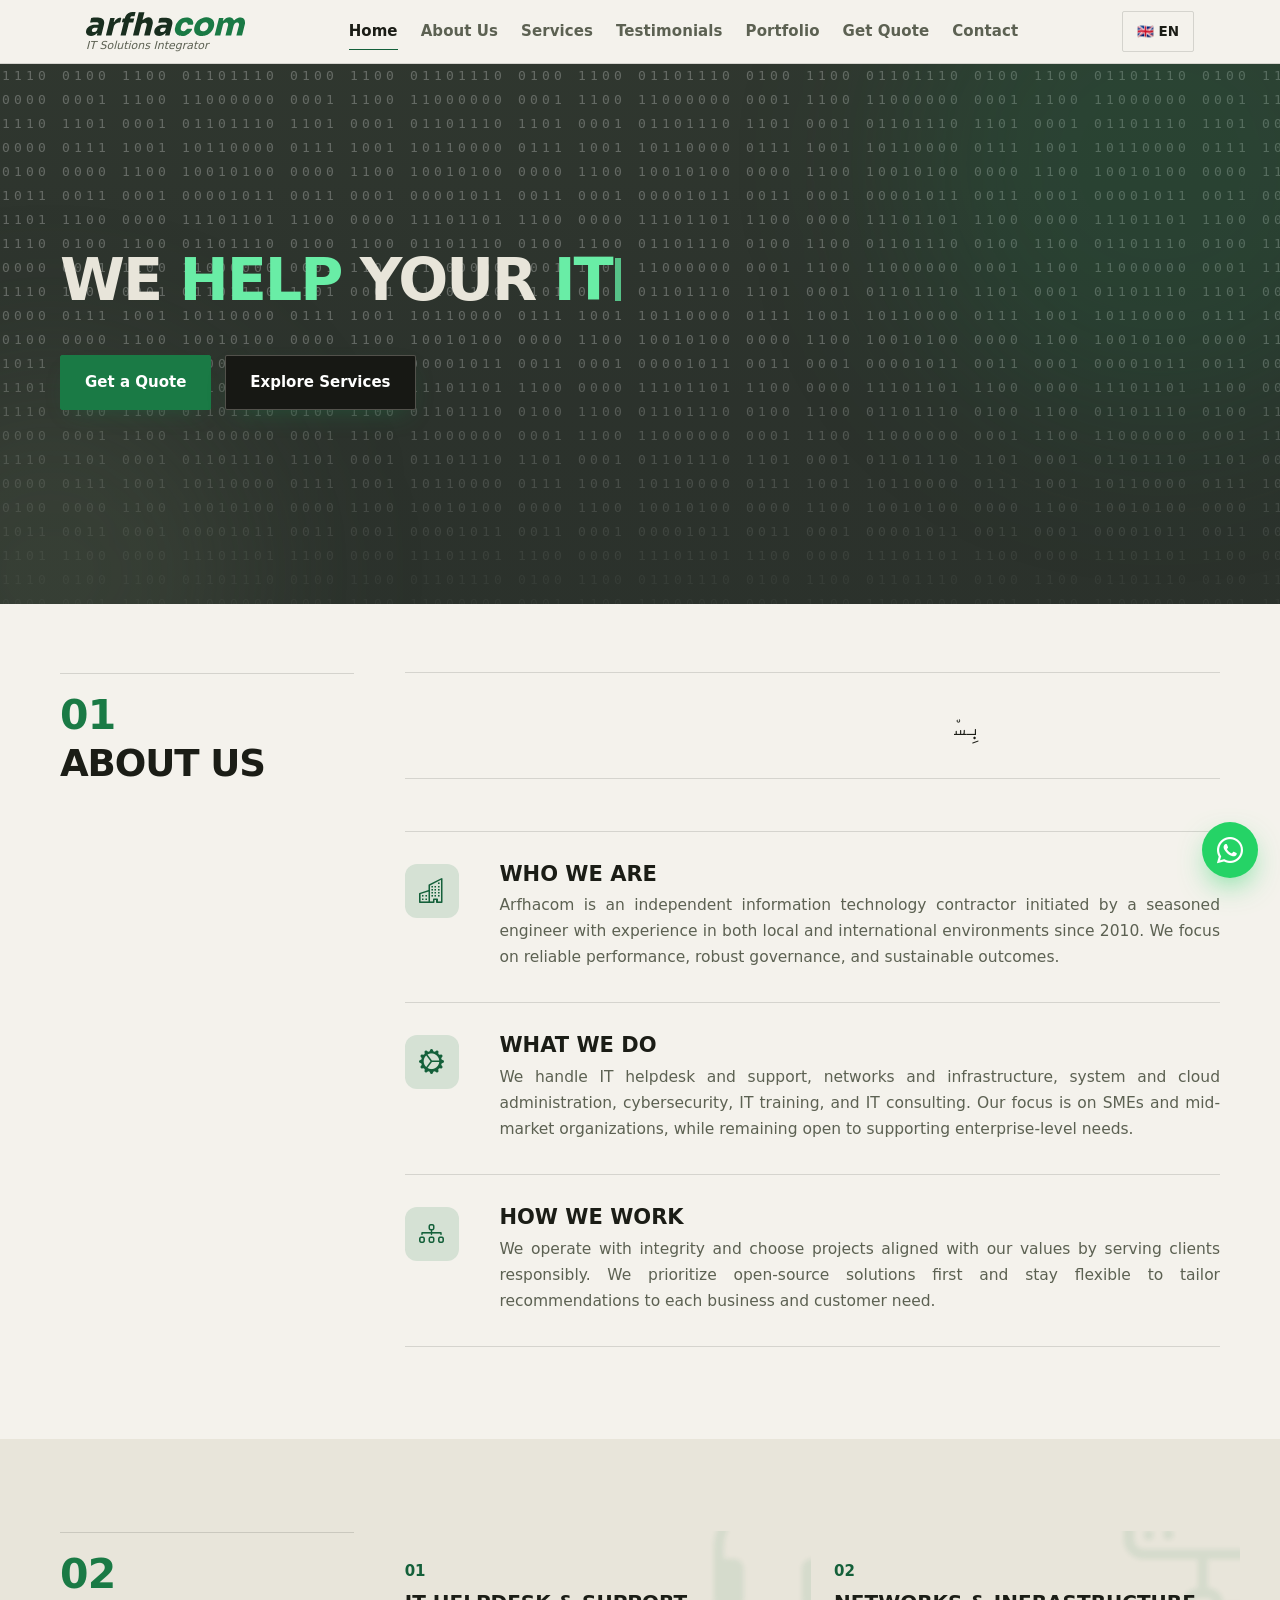
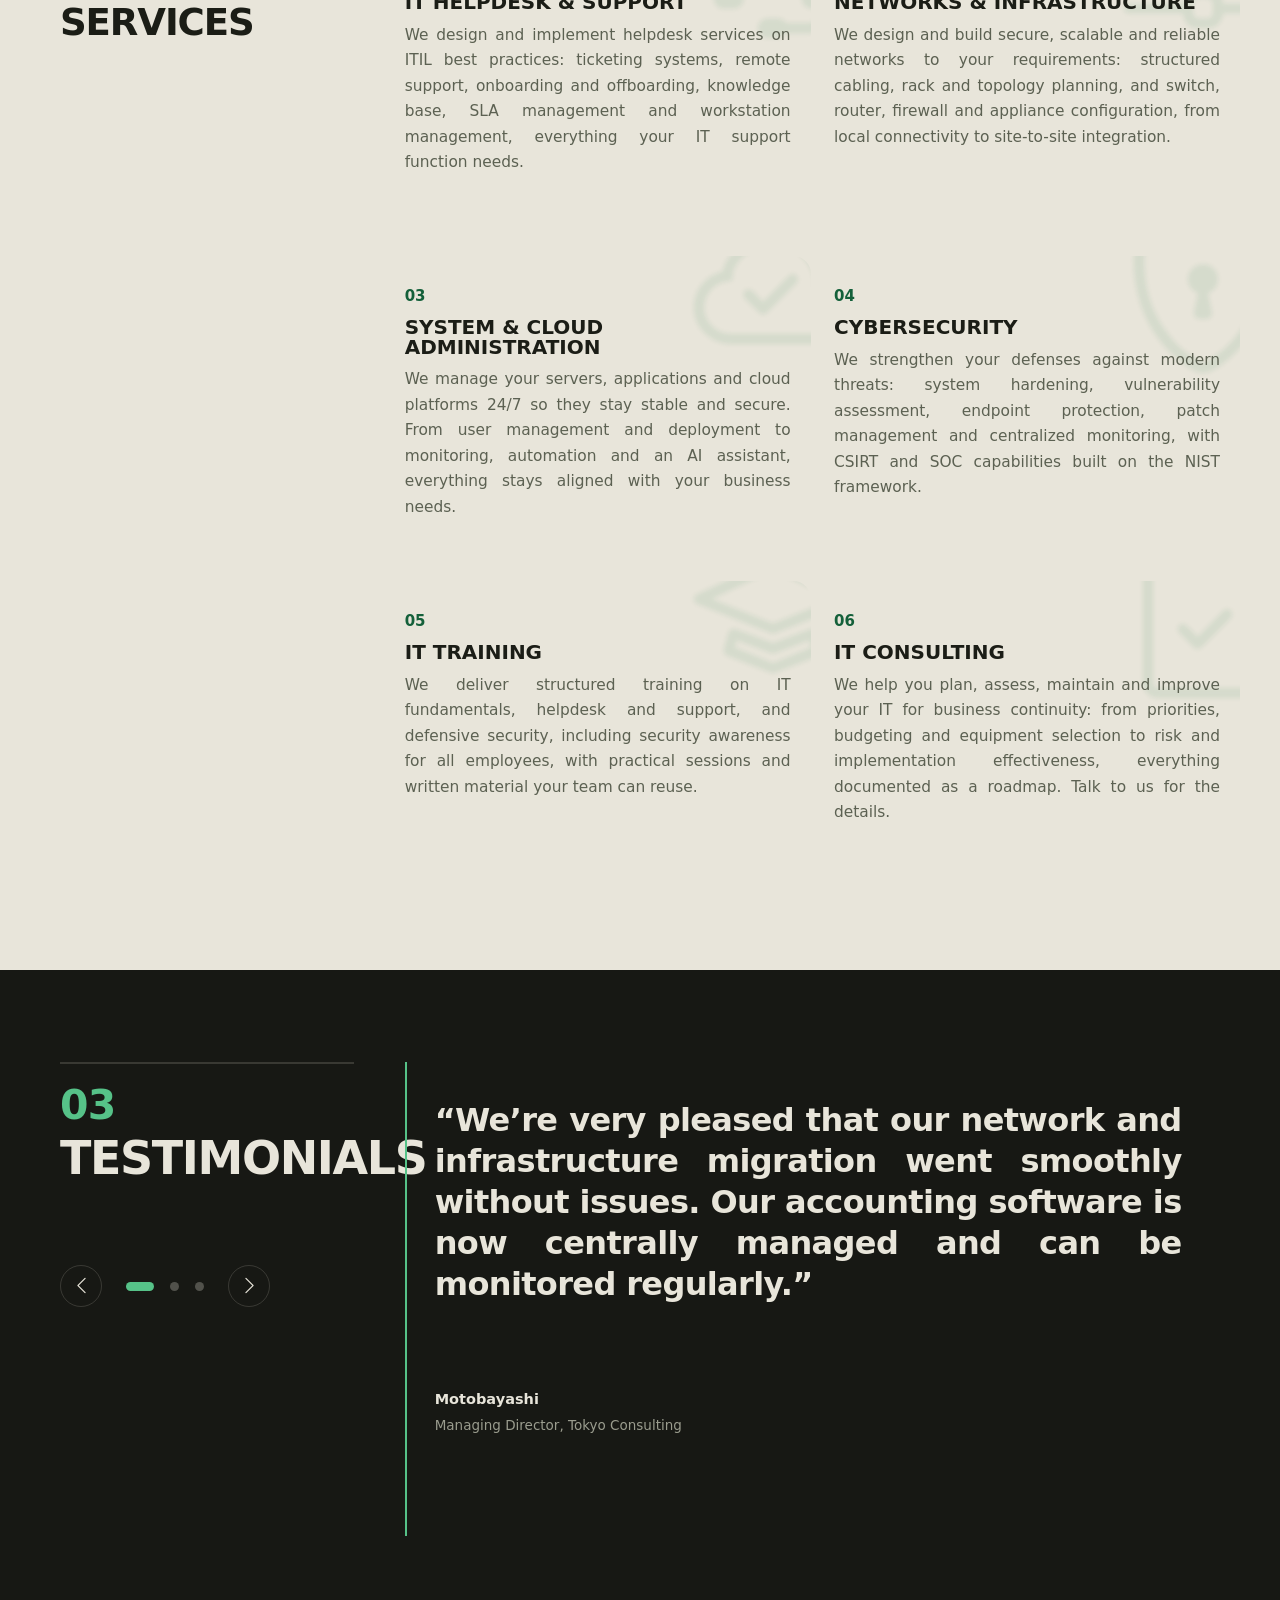
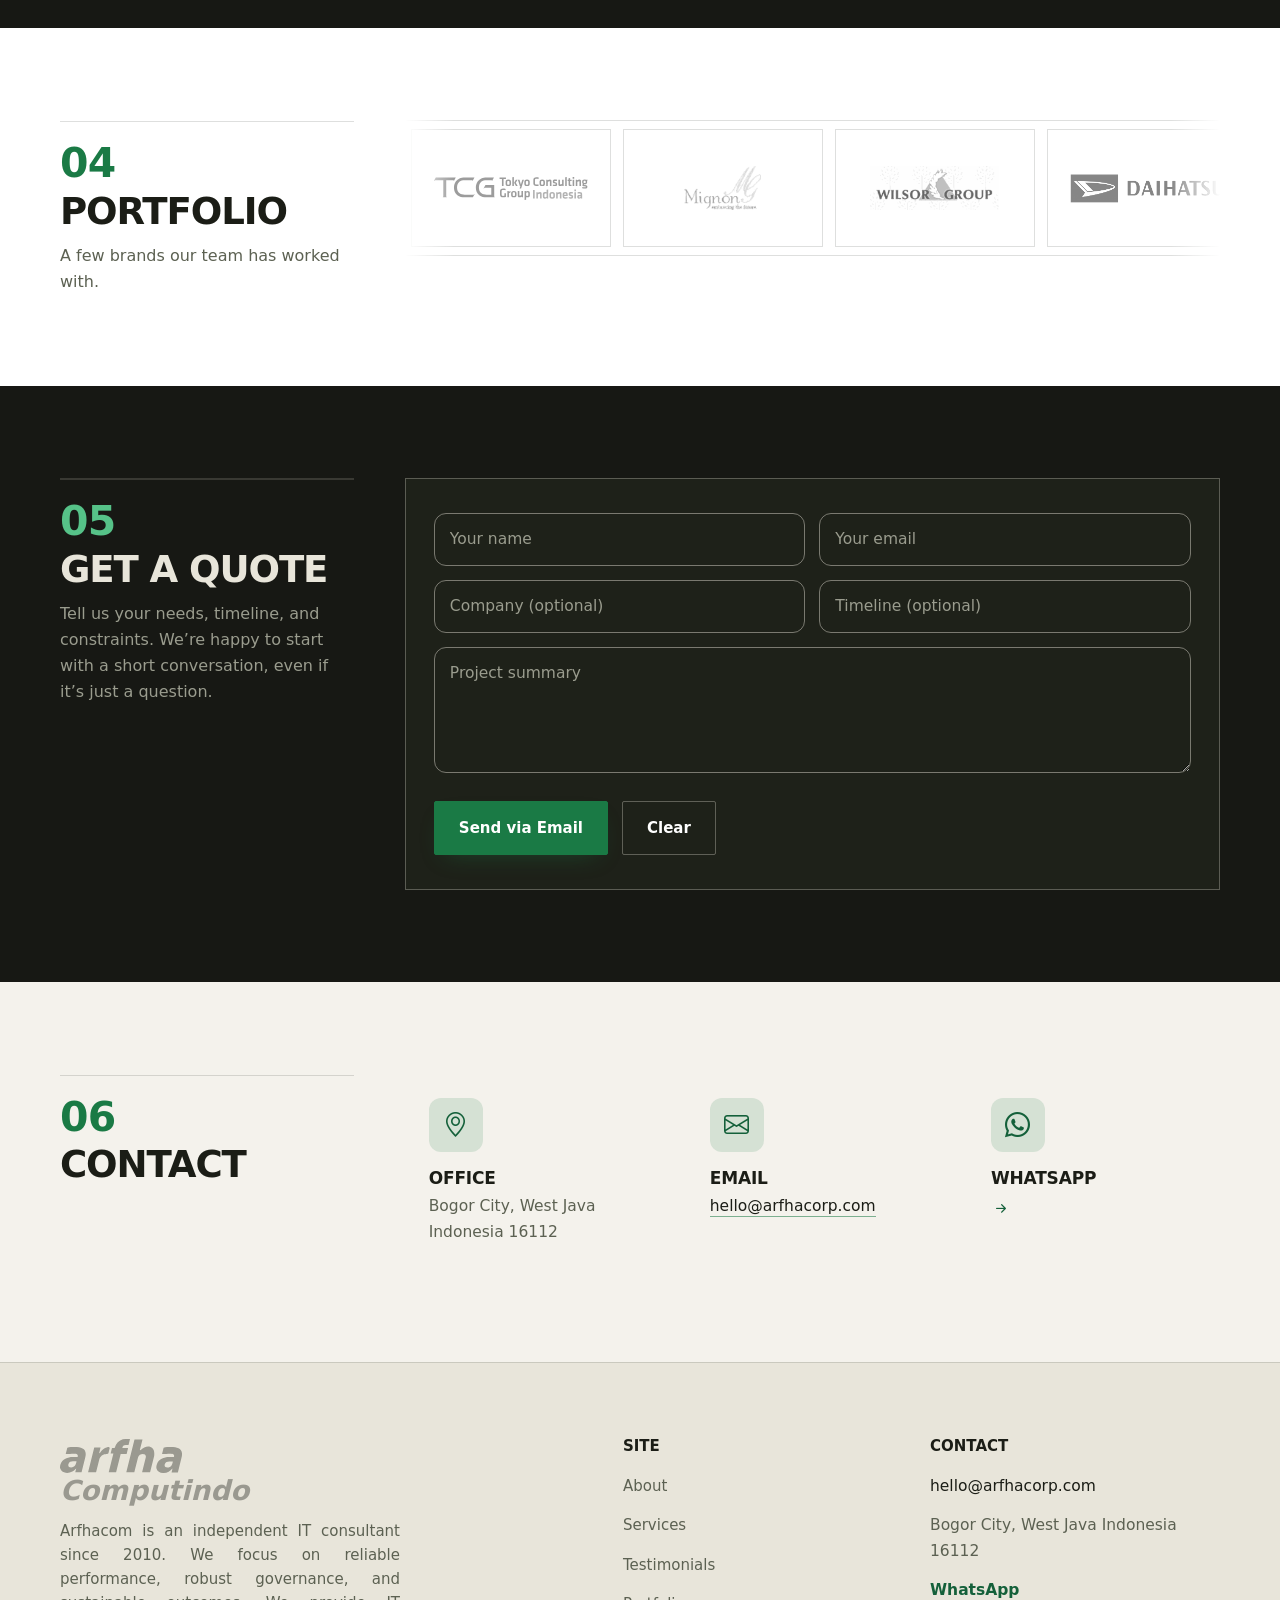
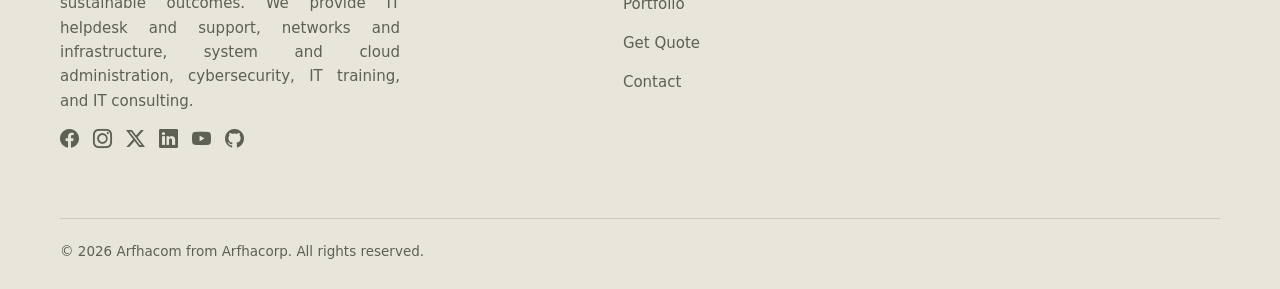
<file: index.html>
<!doctype html>
<html lang="en">
<head>
  <meta charset="utf-8" />
  <title>Arfhacom | IT Consulting</title>
  <meta name="viewport" content="width=device-width, initial-scale=1" />
  <meta name="theme-color" content="#f4f2ec" />
  <link rel="icon" type="image/svg+xml" href="assets/favicon.svg?v=5" />
  <link rel="apple-touch-icon" href="assets/apple-touch-icon.png?v=5" />

  <!-- SEO (static; optional to localize) -->
  <meta name="description" content="Arfhacom provides dependable IT consulting in support, infrastructure, systems, security, training, and consultation." />
  <meta name="keywords" content="IT consulting, IT support, helpdesk, network, infrastructure, system administration, cloud administration, cybersecurity, IT training, IT consultation, Bogor, Indonesia" />
  <link rel="canonical" href="https://arfha.com/" />
  <meta name="robots" content="index,follow" />
  <meta name="referrer" content="strict-origin-when-cross-origin" />

  <!-- OG / Twitter -->
  <meta property="og:title" content="Arfhacom | IT Consulting" />
  <meta property="og:description" content="Reliable IT services in support, infrastructure, systems, security, and training." />
  <meta property="og:type" content="website" />
  <meta property="og:url" content="https://arfha.com/" />
  <meta property="og:image" content="https://arfha.com/assets/og-image.png" />
  <meta property="og:image:type" content="image/png" />
  <meta property="og:image:width" content="1200" />
  <meta property="og:image:height" content="630" />
  <meta property="og:image:alt" content="Arfhacom, IT Solutions Integrator" />
  <meta property="og:locale" content="en" />
  <meta name="twitter:card" content="summary_large_image" />
  <meta name="twitter:title" content="Arfhacom | IT Consulting" />
  <meta name="twitter:description" content="Reliable IT services in support, infrastructure, systems, security, and training." />
  <meta name="twitter:image" content="https://arfha.com/assets/og-image.png" />
  <meta name="twitter:image:alt" content="Arfhacom, IT Solutions Integrator" />

  <script type="application/ld+json">
  {"@context":"https://schema.org","@type":"Organization","name":"Arfhacom","alternateName":"Arfha Computindo","url":"https://arfha.com/","logo":"https://arfha.com/assets/logo-512.png","email":"hello@arfhacorp.com","address":{"@type":"PostalAddress","addressLocality":"Kota Bogor","addressRegion":"West Java","addressCountry":"Indonesia","postalCode":"16112"}}
  </script>

  <link rel="stylesheet" href="assets/bootstrap-icons/bootstrap-icons.min.css" />
  <link rel="stylesheet" href="assets/styles.css?v=26" />
</head>

<body>
  <!-- Preloader -->
  <div id="preloader" aria-live="polite" aria-busy="true">
    <div class="pl-line" aria-hidden="true"><i></i></div>
    <div class="pl-meta">
      <span class="pl-txt" data-i18n="preloader.loading"></span>
      <span class="pl-pct" aria-hidden="true">0%</span>
    </div>
  </div>

  <div class="progress" id="progress" aria-hidden="true"></div>

  <header id="siteHeader">
    <div class="bar">
      <div class="brand-wrap">
          <a href="#home" class="brand" aria-label="Arfhacom Home"><img class="logo-img" src="assets/arfhacom_logo.svg" alt="Arfhacom" /><span class="underscore" aria-hidden="true">_</span></a>
          <span class="subtag" data-i18n="brand.subtag"></span>
        </div>

      <nav class="mainnav" aria-label="Primary">
        <a href="#home" data-i18n="nav.home"></a>
        <a href="#about" data-i18n="nav.about"></a>
        <a href="#services" data-i18n="nav.services"></a>
        <a href="#testimonials" data-i18n="nav.testimonials"></a>
        <a href="#pastwork" data-i18n="nav.pastwork"></a>
        <a href="#quote" data-i18n="nav.quote"></a>
        <a href="#contact" data-i18n="nav.contact"></a>
      </nav>

      <div class="tools">
        <button class="menu-btn" id="menuBtn" aria-label="Open menu" aria-controls="drawer" aria-expanded="false">
          <span class="mbars" aria-hidden="true"><i class="bi bi-list"></i></span>
          <span data-i18n="menu.label"></span>
        </button>

        <div class="lang-wrap">
          <div class="lang-dropdown" id="langDropdown">
            <button class="lang-btn" id="langBtn" aria-haspopup="listbox" aria-expanded="false" aria-label="Change language">🇬🇧 EN</button>
            <ul id="langMenu" class="lang-menu" role="listbox" aria-label="Select language">
              <li data-lang="en" role="option" aria-selected="true">🇬🇧 English</li>
              <li data-lang="id" role="option">🇮🇩 Indonesia</li>
              <li data-lang="ar" role="option">🇸🇦 العربية</li>
              <li data-lang="fr" role="option">🇫🇷 Français</li>
              <li data-lang="es" role="option">🇪🇸 Español</li>
              <li data-lang="ru" role="option">🇷🇺 Русский</li>
            </ul>
          </div>
        </div>
      </div>
    </div>

    <div class="backdrop" id="backdrop" tabindex="-1" aria-hidden="true"></div>
    <div class="drawer" id="drawer">
      <a href="#about" data-i18n="nav.about"></a>
      <a href="#services" data-i18n="nav.services"></a>
      <a href="#testimonials" data-i18n="nav.testimonials"></a>
      <a href="#pastwork" data-i18n="nav.pastwork"></a>
      <a href="#quote" data-i18n="nav.quote"></a>
      <a href="#contact" data-i18n="nav.contact"></a>
    </div>
  </header>

  <main>
    <!-- HERO -->
    <section class="hero" id="home">
      <div class="hero-glow g1" aria-hidden="true"></div>
      <div class="hero-glow g2" aria-hidden="true"></div>
      <div class="hero-leds" aria-hidden="true"></div>
      <div class="hero-inner">
        <div class="hero-grid">
        <div class="hero-copy">
          <div id="typewrite" class="display reveal"><span class="tw-fix" id="twLede">We</span> <span id="twFinal"></span> <span class="tw-kunci" id="twV">Help</span> <span class="tw-fix" id="twMid">Your</span> <span class="tw-kunci" id="twN">IT</span><span class="caret" aria-hidden="true"></span> <span class="tw-fix" id="twTail"></span></div>
          <div class="cta-row reveal">
            <a class="btn primary" href="#quote" rel="noopener" data-i18n="cta.get_quote"></a>
            <a class="btn ghost" href="#services" rel="noopener" data-i18n="cta.explore_services"></a>
          </div>
        </div>

        </div>
      </div>
    </section>

    <!-- 01 ABOUT -->
    <section class="section section--paper" id="about">
      <div class="sec-head reveal">
        <span class="sec-num">01</span>
        <h2 data-i18n="about.title"></h2>
      </div>
      <div class="sec-body">
        <div class="bismillah reveal" aria-label="Bismillah">
          <div class="bismillah-ar">بِسْمِ ٱللَّٰهِ ٱلرَّحْمَٰنِ ٱلرَّحِيمِ</div>
        </div>

        <div class="cards3 rows">
          <article class="card reveal">
            <span class="ic" aria-hidden="true"><i class="bi bi-buildings"></i></span>
            <h3 data-i18n="about.card1.title"></h3>
            <p data-i18n="about.card1.body"></p>
          </article>

          <article class="card reveal">
            <span class="ic" aria-hidden="true"><i class="bi bi-gear-wide-connected"></i></span>
            <h3 data-i18n="about.card2.title"></h3>
            <p data-i18n="about.card2.body"></p>
          </article>

          <article class="card reveal">
            <span class="ic" aria-hidden="true"><i class="bi bi-diagram-3"></i></span>
            <h3 data-i18n="about.card3.title"></h3>
            <p data-i18n="about.card3.body"></p>
          </article>
        </div>
      </div>
    </section>

    <!-- 02 SERVICES -->
    <section class="section section--cream" id="services">
      <div class="sec-head reveal">
        <span class="sec-num">02</span>
        <h2 data-i18n="services.title"></h2>
      </div>
      <div class="sec-body">
        <div class="svc-grid">
            <article class="svc reveal">
              <span class="svc-num" aria-hidden="true">01</span>
              <span class="svc-ic" aria-hidden="true"><i class="bi bi-headset"></i></span>
              <div class="svc-txt"><h3 data-i18n="services.helpdesk.title"></h3><p data-i18n="services.helpdesk.body"></p></div>
            </article>
            <article class="svc reveal">
              <span class="svc-num" aria-hidden="true">02</span>
              <span class="svc-ic" aria-hidden="true"><i class="bi bi-hdd-network"></i></span>
              <div class="svc-txt"><h3 data-i18n="services.networks.title"></h3><p data-i18n="services.networks.body"></p></div>
            </article>
            <article class="svc reveal">
              <span class="svc-num" aria-hidden="true">03</span>
              <span class="svc-ic" aria-hidden="true"><i class="bi bi-cloud-check"></i></span>
              <div class="svc-txt"><h3 data-i18n="services.syscloud.title"></h3><p data-i18n="services.syscloud.body"></p></div>
            </article>
            <article class="svc reveal">
              <span class="svc-num" aria-hidden="true">04</span>
              <span class="svc-ic" aria-hidden="true"><i class="bi bi-shield-lock"></i></span>
              <div class="svc-txt"><h3 data-i18n="services.security.title"></h3><p data-i18n="services.security.body"></p></div>
            </article>
            <article class="svc reveal">
              <span class="svc-num" aria-hidden="true">05</span>
              <span class="svc-ic" aria-hidden="true"><i class="bi bi-mortarboard"></i></span>
              <div class="svc-txt"><h3 data-i18n="services.training.title"></h3><p data-i18n="services.training.body"></p></div>
            </article>
            <article class="svc reveal">
              <span class="svc-num" aria-hidden="true">06</span>
              <span class="svc-ic" aria-hidden="true"><i class="bi bi-clipboard2-check"></i></span>
              <div class="svc-txt"><h3 data-i18n="services.consult.title"></h3><p data-i18n="services.consult.body"></p></div>
            </article>
          </div>
      </div>
    </section>

    <!-- 03 TESTIMONIALS -->
    <section class="section section--base" id="testimonials">
      <div class="tst-head">
        <div class="sec-head reveal">
          <span class="sec-num">03</span>
          <h2 data-i18n="testimonials.title"></h2>
        </div>
        <div class="tst-nav reveal">
          <button class="tst-arrow" id="tstPrev" type="button" aria-label="Previous testimonial"><i class="bi bi-chevron-left"></i></button>
          <div class="tst-dots" id="tstDots"></div>
          <button class="tst-arrow" id="tstNext" type="button" aria-label="Next testimonial"><i class="bi bi-chevron-right"></i></button>
        </div>
      </div>
      <div class="sec-body">
        <div class="tst">
          <div class="tst-track" id="tstTrack" tabindex="0" aria-label="Testimonials">
            <figure class="quote feature">
              <blockquote><p data-i18n="testimonial1.quote"></p></blockquote>
              <figcaption>
                <strong data-i18n="testimonial1.name"></strong>
                <span data-i18n="testimonial1.role"></span>
              </figcaption>
            </figure>

            <figure class="quote">
              <blockquote><p data-i18n="testimonial2.quote"></p></blockquote>
              <figcaption>
                <strong data-i18n="testimonial2.name"></strong>
                <span data-i18n="testimonial2.role"></span>
              </figcaption>
            </figure>

            <figure class="quote">
              <blockquote><p data-i18n="testimonial3.quote"></p></blockquote>
              <figcaption>
                <strong data-i18n="testimonial3.name"></strong>
                <span data-i18n="testimonial3.role"></span>
              </figcaption>
            </figure>
          </div>
        </div>
      </div>
    </section>

    <!-- 04 PORTFOLIO -->
    <section class="section section--white" id="pastwork">
      <div class="sec-head reveal">
        <span class="sec-num">04</span>
        <h2 data-i18n="pastwork.title"></h2>
        <p class="sub" data-i18n="pastwork.subtitle"></p>
      </div>
      <div class="sec-body">
        <div class="logowall" id="logowall">
          <div class="logo-track">
            <div class="logo-set">
            <div class="logo-wrap"><img src="assets/client-tcg.svg" alt="Tokyo Consulting Group"></div>
            <div class="logo-wrap"><img src="assets/mignon-sista.png" alt="Mignon Sista International"></div>
            <div class="logo-wrap"><img src="assets/client-rukamen.png" alt="Rukamen"></div>
            <div class="logo-wrap"><img src="assets/client-daihatsu.png" alt="Daihatsu"></div>
            <div class="logo-wrap"><img src="assets/client-secondmuse.png" alt="Second Muse"></div>
            <div class="logo-wrap"><img src="assets/client-gz.png" alt="GZ"></div>
            <div class="logo-wrap"><img src="assets/client-leaf.png" alt=""></div>
            <div class="logo-wrap"><img class="logo-lg" src="assets/client-bumiatsiri.png" alt="Bumi Atsiri"></div>
            <div class="logo-wrap"><img src="assets/client-bats.png" alt="Bats Consulting"></div>
            <div class="logo-wrap"><img src="assets/client-ansimega.png" alt="Ansi Mega Instrumenindo"></div>
            </div>
            <div class="logo-set" aria-hidden="true">
            <div class="logo-wrap"><img src="assets/client-tcg.svg" alt="Tokyo Consulting Group"></div>
            <div class="logo-wrap"><img src="assets/mignon-sista.png" alt="Mignon Sista International"></div>
            <div class="logo-wrap"><img src="assets/client-rukamen.png" alt="Rukamen"></div>
            <div class="logo-wrap"><img src="assets/client-daihatsu.png" alt="Daihatsu"></div>
            <div class="logo-wrap"><img src="assets/client-secondmuse.png" alt="Second Muse"></div>
            <div class="logo-wrap"><img src="assets/client-gz.png" alt="GZ"></div>
            <div class="logo-wrap"><img src="assets/client-leaf.png" alt=""></div>
            <div class="logo-wrap"><img class="logo-lg" src="assets/client-bumiatsiri.png" alt="Bumi Atsiri"></div>
            <div class="logo-wrap"><img src="assets/client-bats.png" alt="Bats Consulting"></div>
            <div class="logo-wrap"><img src="assets/client-ansimega.png" alt="Ansi Mega Instrumenindo"></div>
            </div>
          </div>
        </div>
      </div>
    </section>

    <!-- 05 GET QUOTE -->
    <section class="section section--base" id="quote">
      <div class="sec-head reveal">
        <span class="sec-num">05</span>
        <h2 data-i18n="quote.title"></h2>
        <p class="sub" data-i18n="quote.subtitle"></p>
      </div>
      <div class="sec-body">
        <div class="quote-grid">
          <form class="qform reveal" id="quoteForm" autocomplete="on">
            <label class="fld"><input name="name" required data-i18n="quote.form.name.placeholder" data-i18n-attr="placeholder" /></label>
            <label class="fld"><input name="email" type="email" required data-i18n="quote.form.email.placeholder" data-i18n-attr="placeholder" /></label>
            <label class="fld"><input name="company" data-i18n="quote.form.company.placeholder" data-i18n-attr="placeholder" /></label>
            <label class="fld"><textarea name="project" required data-i18n="quote.form.project.placeholder" data-i18n-attr="placeholder"></textarea></label>
            <label class="fld"><input name="timeline" data-i18n="quote.form.timeline.placeholder" data-i18n-attr="placeholder" /></label>
            <div class="fbtn">
              <button class="btn primary" type="submit" data-i18n="quote.form.submit"></button>
              <button class="btn ghost" type="reset" data-i18n="quote.form.clear"></button>
            </div>
          </form>
        </div>
      </div>
    </section>

    <!-- 06 CONTACT -->
    <section class="section section--paper" id="contact">
      <div class="sec-head reveal">
        <span class="sec-num">06</span>
        <h2 data-i18n="contact.title"></h2>
      </div>
      <div class="sec-body">
        <div class="contact-grid">
          <div class="cblock reveal">
            <span class="ic" aria-hidden="true"><i class="bi bi-geo-alt"></i></span>
            <h3 data-i18n="contact.office.title"></h3>
            <p data-i18n="contact.office.body"></p>
          </div>

          <div class="cblock reveal">
            <span class="ic" aria-hidden="true"><i class="bi bi-envelope"></i></span>
            <h3 data-i18n="contact.email.title"></h3>
            <p><a href="mailto:hello&#64;arfhacorp&#46;com" rel="noopener">hello<span aria-hidden="true">&#64;</span>arfhacorp.com</a></p>
          </div>

          <a class="cblock reveal cblock-wa" data-i18n="wa.href" data-i18n-attr="href"
             target="_blank" rel="noopener noreferrer">
            <span class="ic" aria-hidden="true"><i class="bi bi-whatsapp"></i></span>
            <h3 data-i18n="contact.whatsapp.title"></h3>
            <span class="cblock-cue" aria-hidden="true"><i class="bi bi-arrow-right-short"></i></span>
          </a>
        </div>
      </div>
    </section>
  </main>

  <footer>
    <div class="foot">
      <div class="fbrand">
        <div class="fmark" aria-hidden="true"><img class="logo-img" src="assets/arfha-logo.svg" alt="" /></div>
        <div class="fsub" aria-hidden="true">Computindo</div>
        <div class="fbrand-txt">
          <p class="fbio" data-i18n="footer.bio"></p>
          <div class="fsos">
            <a class="fsos-i fsos-fb" href="https://arfha.com/#" aria-label="Facebook"><i class="bi bi-facebook"></i></a>
            <a class="fsos-i fsos-ig" href="https://arfha.com/#" aria-label="Instagram"><i class="bi bi-instagram"></i></a>
            <a class="fsos-i fsos-x" href="https://arfha.com/#" aria-label="X"><i class="bi bi-twitter-x"></i></a>
            <a class="fsos-i fsos-li" href="https://arfha.com/#" aria-label="LinkedIn"><i class="bi bi-linkedin"></i></a>
            <a class="fsos-i fsos-yt" href="https://arfha.com/#" aria-label="YouTube"><i class="bi bi-youtube"></i></a>
            <a class="fsos-i fsos-gh" href="https://arfha.com/#" aria-label="GitHub"><i class="bi bi-github"></i></a>
          </div>
        </div>
      </div>

      <div class="fcol">
        <h3 data-i18n="footer.col.site"></h3>
        <ul class="flinks">
          <li><a href="#about" data-i18n="footer.link.about"></a></li>
          <li><a href="#services" data-i18n="footer.link.services"></a></li>
          <li><a href="#testimonials" data-i18n="footer.link.testimonials"></a></li>
          <li><a href="#pastwork" data-i18n="footer.link.pastwork"></a></li>
          <li><a href="#quote" data-i18n="footer.link.quote"></a></li>
          <li><a href="#contact" data-i18n="footer.link.contact"></a></li>
        </ul>
      </div>

      <div class="fcol fcontact">
        <h3 data-i18n="footer.col.contact"></h3>
        <ul>
          <li><a href="mailto:hello&#64;arfhacorp&#46;com" rel="noopener">hello<span aria-hidden="true">&#64;</span>arfhacorp.com</a></li>
          <li data-i18n="contact.office.body"></li>
          <li><a data-i18n="wa.href" data-i18n-attr="href" target="_blank" rel="noopener noreferrer">WhatsApp</a></li>
        </ul>
      </div>

      <div class="fcopy" data-i18n="footer.copyright"></div>
    </div>
  </footer>

  <!-- WhatsApp FAB -->
  <a class="fab" id="waFab"
     data-i18n="wa.href" data-i18n-attr="href"
     target="_blank" rel="noopener noreferrer" aria-label="Chat on WhatsApp"><i class="bi bi-whatsapp"></i>
  </a>
  <div class="tooltip" id="waTooltip" data-en="Chat on WhatsApp" data-id="Chat di WhatsApp">Chat on WhatsApp</div>

  <!-- Top button -->
  <button id="toTop" class="to-top" aria-label="Back to top"><i class="bi bi-arrow-up"></i>
  </button>

  <script src="assets/app.js?v=26" defer></script>
</body>
</html>
</file>
<file: assets/styles.css>
/* =========================================================
   Arfhacom: company profile
   v4 "reference layout": susunan halaman mengikuti pola tata
   letak pritech.co.id: kontainer 1160px, pita bagian 92px,
   hero dua kolom (teks | panel visual), kartu membulat
   berbingkai dengan petak ikon, tombol pil, penggeser
   testimoni, footer berkolom dengan tombol naik bulat.
   Palet, logo, dan seluruh isi teks tetap milik Arfhacom.
   ========================================================= */

:root{
  /* ---- palet Arfhacom (tidak diubah) ---- */
  --base:#171814;          /* gelap utama  */
  --hero-bg:#1f2620;       /* banner: sedikit lebih pudar dari --base */
  --hero-bg-2:#232b23;     /* ujung atas banner, lebih terang tipis */
  --deep:#0b0c09;          /* gelap lebih dalam */
  --paper:#f4f2ec;         /* terang utama */
  --cream:#e8e5da;         /* terang kedua / teks di gelap */
  --muted:#9a9c8e;         /* teks sekunder di gelap */
  --ink:#1b1d16;           /* teks utama di terang */
  --ink-soft:#5c6152;      /* teks sekunder di terang */
  --hair-dark:rgba(232,229,218,.16);
  --hair-light:rgba(27,29,22,.14);
  /* hijau merek diambil dari logo itu sendiri: #192E1F ("arfha") + #1A7A45 ("com") */
  --brand-dark:#192E1F;    /* huruf "arfha" pada logo */
  --brand:#1A7A45;         /* huruf "com" pada logo, jadi aksen utama */
  --accent:var(--brand);   /* aksen UI = hijau merek (kontras 4.79 di paper) */
  --accent-dark:#56C288;   /* versi terang untuk pita gelap (8.04 di base) */
  --accent-ink:#14603A;    /* versi gelap untuk teks kecil di pita terang (6.79) */
  --accent-hover:#135536;  /* hover tombol utama (teks putih 8.82) */
  --sage:#627056;          /* aksen redup */

  /* ---- sistem tata letak (pola referensi) ---- */
  --wrap:1160px;           /* lebar kontainer */
  --r:22px;                /* sudut kartu */
  --r-lg:24px;             /* sudut panel besar */
  --r-input:12px;
  --r-pill:999px;          /* tombol pil */
  --surface:#ffffff;       /* permukaan kartu di pita terang */
  --surface-dark:#1e2119;  /* permukaan kartu di pita gelap */
  --tile:rgba(26,122,69,.14);       /* petak ikon di pita terang */
  --tile-dark:rgba(86,194,136,.16); /* petak ikon di pita gelap */
  --shadow-card:0 26px 50px -28px rgba(11,12,9,.35);
  --shadow-card-dark:0 26px 50px -28px rgba(0,0,0,.6);

  --sans:system-ui,-apple-system,'Segoe UI','Helvetica Neue',Arial,sans-serif;
  --mono:ui-monospace,SFMono-Regular,Menlo,Consolas,monospace;

  --pad:clamp(18px,3.4vw,26px);     /* tepi kontainer */
  --band:clamp(64px,7.2vw,92px);    /* tinggi pita bagian */
}

@keyframes blink{50%{opacity:0}}
@keyframes plLine{0%{transform:scaleX(.06)}60%{transform:scaleX(1)}100%{transform:scaleX(1)}}
@keyframes nudge{0%,100%{transform:none}18%{transform:translateY(-6px)}36%{transform:none}54%{transform:translateY(-3px)}72%{transform:none}}
@keyframes marquee{from{transform:translateX(0)}to{transform:translateX(-50%)}}
@media (prefers-reduced-motion:no-preference){ html{scroll-behavior:smooth} }

*{box-sizing:border-box}
.hidden{display:none !important}
section[id],div[id]{scroll-margin-top:96px}

body{
  margin:0;
  background:var(--paper);
  color:var(--ink);
  font-family:var(--sans);
  font-size:15.5px;
  line-height:1.62;
  -webkit-font-smoothing:antialiased;
  overflow-x:hidden;
}
a{color:inherit;text-decoration:none}
img{max-width:100%;display:block}
h1,h2,h3{margin:0;font-family:var(--sans);font-weight:600;text-transform:uppercase;line-height:.98}

/* label teknis: satu-satunya tempat font mono dipakai */
.mono{font-family:var(--mono);font-size:11px;letter-spacing:.14em;text-transform:uppercase}

/* ---------- progress ---------- */
.progress{position:fixed;top:0;left:0;height:2px;width:100%;z-index:60;background:var(--accent);
  transform:scaleX(0);transform-origin:0 50%}

/* ---------- header: satu baris terang, isi rata kontainer ---------- */
header{position:fixed;inset:0 0 auto 0;height:64px;z-index:50;
  background:var(--paper);border-bottom:1px solid var(--hair-light);
  transition:background-color .25s ease,border-color .25s ease,box-shadow .25s ease}
.bar{height:100%;max-width:var(--wrap);margin-inline:auto;padding-inline:var(--pad);
  display:flex;align-items:center;justify-content:space-between;gap:clamp(16px,3vw,40px)}
.brand{display:inline-flex;align-items:center}
.logo-img{height:24px;width:auto;display:block}
header .logo-img{filter:none}
.mainnav{display:flex;align-items:center;gap:clamp(14px,1.8vw,26px)}
.mainnav a{font-size:15px;font-weight:600;letter-spacing:.005em;color:var(--ink-soft);
  padding:6px 0;border-bottom:1px solid transparent;transition:color .18s,border-color .18s}
.mainnav a:hover,.mainnav a:focus-visible{color:var(--ink);border-color:var(--accent-ink)}
.mainnav a.is-active{color:var(--ink);border-color:var(--accent-ink)}
.tools{display:flex;align-items:center;gap:12px}
.menu-btn{display:none;align-items:center;gap:9px;background:transparent;color:var(--ink);
  border:1px solid var(--hair-light);padding:9px 14px;cursor:pointer;font:inherit;font-size:13.5px;font-weight:600;
  border-radius:var(--r-pill);transition:border-color .18s,color .18s}
.menu-btn:hover{border-color:var(--accent-ink);color:var(--accent-ink)}
.mbars{display:inline-block;width:15px}
.mbars i{display:block;height:1.5px;background:currentColor;margin:2.6px 0}
.lang-dropdown{position:relative}
.lang-btn{display:flex;align-items:center;gap:7px;background:transparent;color:var(--ink);
  border:1px solid var(--hair-light);padding:9px 14px;cursor:pointer;font:inherit;font-size:13.5px;font-weight:600;
  border-radius:var(--r-pill);transition:border-color .18s,color .18s}
.lang-btn:hover{border-color:var(--accent-ink);color:var(--accent-ink)}
.lang-menu{display:none;position:absolute;top:calc(100% + 10px);right:0;margin:0;min-width:190px;z-index:70;
  list-style:none;padding:6px;background:var(--surface);border:1px solid var(--hair-light);
  border-radius:14px;box-shadow:var(--shadow-card)}
.lang-menu li{padding:10px 12px;cursor:pointer;font-size:14px;color:var(--ink);border-radius:10px}

/* header setelah menggulir */
body.scrolled header{box-shadow:0 6px 22px -18px rgba(11,12,9,.55)}

.backdrop{position:fixed;inset:0;background:rgba(11,12,9,.6);display:none;z-index:55}
.backdrop.show{display:block}
.drawer{position:fixed;inset:64px 0 auto 0;display:none;z-index:56;background:var(--deep);
  border-bottom:1px solid var(--hair-dark);padding:8px var(--pad) 18px}
.drawer a{display:block;padding:16px 0;color:var(--cream);font-size:17px;font-weight:600;
  text-transform:uppercase;letter-spacing:-.01em;border-bottom:1px solid var(--hair-dark)}
.drawer a:last-child{border-bottom:0}
.drawer.show{display:block}

/* ---------- hero: satu pita banner, denyut biner di seluruh area ---------- */
main{padding-top:64px}
.hero{position:relative;overflow:hidden;color:var(--cream);
  /* warna banner diturunkan sedikit transparan (alfa .94) supaya dasar halaman samar menembus */
  background:linear-gradient(180deg,rgba(35,43,35,.94) 0%,rgba(31,38,32,.94) 62%,rgba(28,35,29,.93) 100%);
  /* Bentuk banner: ujung atas dan kedua sisinya tetap LURUS selebar layar seperti semula,
     hanya tepi BAWAH yang melengkung (busur elips dangkal) meniru banner imtek.id. Radius
     mendatar 50% membuat satu busur mulus dari kiri ke kanan, dan karena lengkungnya
     dangkal, turunannya di tepi area teks masih di atas padding bawah (dicek dengan piksel).
     Angka di bawah BUKAN kira-kira. Dari banner.webp referensi (1920x945) kanal alpha-nya
     diukur baris per baris, lalu beberapa model dicocokkan:
       - busur elips (radius mendatar 50% = kedua sudut bertemu di tengah): galat 2,05% lebar
       - sudut bulat sirkular (R 300-500px): galat 8-9% lebar
       - sudut dengan bagian tengah datar: tidak ada (lebar penuh sudah tercapai 144px dari bawah)
     Lalu tiga varian digambar dan dibandingkan lagi dengan profil referensi (ambang 50%
     keduanya, dinormalkan ke lebar banner):
       10vw  (142px) galat 3,4% tapi lengkung terlihat 9,8% lebar (lebih dalam dari referensi)
       7,5vw (108px) kedalaman 7,4% (pas) tapi galat 6,5% (terlalu sempit di baris bawah)
       9vw   (130px) galat 4,0% dengan kedalaman 8,8% lebar, paling seimbang
     Referensi sendiri 144px dari 1920px = 7,5% lebar, dan bentuknya sedikit lebih kotak dari
     elips CSS murni, jadi 9vw dipakai sebagai jalan tengah. Batas 30px-150px menjaga lengkung
     di layar kecil tidak menabrak tombol.
     overflow:hidden di atas tetap memotong pola biner + cahaya supaya ikut melengkung. */
  border-radius:0 0 50% 50% / 0 0 clamp(30px,9vw,150px) clamp(30px,9vw,150px);
  padding-block:clamp(40px,4.6vw,64px) clamp(44px,5.2vw,72px);
  padding-inline:max(var(--pad),calc((100% - var(--wrap)) / 2));
  /* satu layar desktop: banner ~60% tinggi jendela, sisanya memperlihatkan bagian About */
  min-height:min(60vh,580px);display:flex;align-items:center}
.hero::before{content:"";position:absolute;inset:0;z-index:0;pointer-events:none;
  background-image:url("binary-pattern.svg");background-size:228px 168px;
  -webkit-mask-image:linear-gradient(180deg,#000 52%,rgba(0,0,0,.12) 100%);
          mask-image:linear-gradient(180deg,#000 52%,rgba(0,0,0,.12) 100%)}
.hero-glow{position:absolute;z-index:0;border-radius:50%;pointer-events:none;filter:blur(80px)}
.hero-glow.g1{width:520px;height:520px;right:-140px;top:-160px;background:rgba(26,122,69,.20)}
.hero-glow.g2{width:420px;height:420px;left:-160px;bottom:-180px;background:rgba(98,112,86,.22)}
.hero-inner{position:relative;z-index:2;width:100%;min-width:0;
  display:grid;grid-template-columns:minmax(0,1fr);
  gap:clamp(24px,4vw,40px);align-items:center}
.hero-copy{min-width:0}

/* Judul banner: "WE <kata berganti> YOUR IT". Karena barisnya pendek, ukuran huruf
   dinaikkan; tinggi minimum cukup untuk 1 baris (2 baris di layar sempit) supaya tidak
   ada ruang kosong menganggur di dalam banner. */
.display{font-size:clamp(32px,4.6vw,60px);font-weight:600;line-height:1;letter-spacing:-.035em;
  text-transform:uppercase;color:var(--cream);min-height:1.1em}
/* "WE" dan "YOUR" adalah kata tetap (warna krem seperti teks banner) dan tidak pernah kena
   efek ketik/hapus. Hanya dua kata bergerak di antaranya yang diberi warna hijau merek,
   jadi kata kuncinya yang menonjol; saat frasa lengkap keduanya menyala sedikit lebih terang
   (.tw-sorot) sebagai penegas, tanpa efek glow pada seluruh baris. */
.display .tw-fix{color:inherit}
.display .tw-kunci{color:var(--accent-dark);transition:color .35s ease,filter .35s ease}
.display.tw-sorot .tw-kunci{filter:brightness(1.22)}
/* Kalimat penutup: kata tetap (WE/KAMI + kata ganti) tetap putih, hanya kata klaim yang
   hijau; barisnya diberi jarak (tracking dinaikkan, jarak antar kata, jarak dari "WE") */
.display{transition:letter-spacing .3s ease,word-spacing .3s ease}
.display.tw-penutup{letter-spacing:.005em;word-spacing:.09em}
.display.tw-penutup #twFinal{margin-left:.26em}
.caret{display:inline-block;width:.09em;min-width:4px;height:.72em;background:var(--accent-dark);
  margin-left:.06em;vertical-align:-.02em;animation:blink 1s steps(1,end) infinite}

.cta-row{display:flex;flex-wrap:wrap;gap:14px;margin-top:clamp(26px,3.4vw,40px)}

/* ---------- tombol: pil, tebal, terangkat saat hover (pola referensi) ---------- */
.btn{display:inline-flex;align-items:center;justify-content:center;gap:9px;
  border-radius:var(--r-pill);padding:14px 24px;border:1.5px solid transparent;cursor:pointer;
  font:inherit;font-size:15px;font-weight:700;letter-spacing:0;text-transform:none;
  transition:transform .18s ease,background-color .18s,color .18s,border-color .18s,box-shadow .25s ease}
.btn.primary{background:var(--accent);border-color:var(--accent);color:#fff;
  box-shadow:0 10px 24px -12px rgba(26,122,69,.45)}
.btn.primary:hover{background:var(--accent-hover);border-color:var(--accent-hover);
  transform:translateY(-2px);box-shadow:0 16px 30px -10px rgba(26,122,69,.5)}
.btn.ghost{background:transparent;border-color:rgba(232,229,218,.32);color:#fff}
.btn.ghost:hover{background:rgba(232,229,218,.10);border-color:rgba(232,229,218,.6);transform:translateY(-2px)}
/* tombol "Explore Services" di banner: isiannya memakai nada gelap milik banner sendiri
   (--base #171814, lalu naik sedikit ke --hero-bg-2 #232b23 saat hover) supaya tidak mencolok seperti
   hitam pekat, tetapi tetap OPAK, bukan transparan. Yang hijau hanya pancaran (glow) di
   sekelilingnya, dan geraknya sama dengan tombol utama: naik 2px. */
.hero .btn.ghost{background:var(--base);border-color:rgba(232,229,218,.28);color:#fff;
  box-shadow:0 10px 26px -10px rgba(26,122,69,.45)}
.hero .btn.ghost:hover{background:var(--hero-bg-2);border-color:rgba(232,229,218,.45);color:#fff;
  transform:translateY(-2px);box-shadow:0 16px 34px -8px rgba(26,122,69,.8)}

/* ---------- titik data yang berkedip sendiri-sendiri di panel banner ----------
   Tiap titik adalah potongan kecil pola biner yang sama (posisi latar
   diselaraskan), menyala-mati dengan durasi & jeda berbeda, supaya terasa
   seperti jendela kantor yang menyala acak di kota pada malam hari,
   bukan satu blok yang berkedip bersamaan. Titik dibuat oleh app.js.
   INVARIAN: satu titik = tepat satu sel angka pola, jadi angka menyala utuh
   (tidak terpotong). Sel = 228/19 = 12px lebar, 168/7 = 24px tinggi; ukuran
   itu harus tetap sama di SVG pola, background-size, dan CW/CH di app.js.
   Lapisan ini menutupi SELURUH pita banner (bukan kotak terpisah). */
.hero-leds{position:absolute;inset:0;z-index:1;pointer-events:none}
.hero-leds i{position:absolute;display:block;background-image:url("binary-pattern-green.svg");
  background-size:228px 168px;background-repeat:repeat;opacity:0;
  animation:ledFlicker var(--dur,9s) linear var(--delay,0s) infinite}
.hero-leds.paused i{animation-play-state:paused}
@keyframes ledFlicker{0%,3%{opacity:0}7%,36%{opacity:1}44%,100%{opacity:0}}
@media (prefers-reduced-motion:reduce){
  .hero-leds{display:none}
}

/* ---------- pita bagian: isi rata kontainer 1160px ---------- */
.section{padding-block:var(--band);padding-inline:max(var(--pad),calc((100% - var(--wrap)) / 2))}
.section--paper{background:var(--paper);color:var(--ink)}
.section--cream{background:var(--cream);color:var(--ink)}
.section--white{background:#ffffff;color:var(--ink)}
.section--base{background:var(--base);color:var(--cream)}
.section--deep{background:var(--deep);color:var(--cream)}

/* permukaan kartu per pita: kartu mengikuti warna pitanya */
.section--paper,.section--cream,.section--white{
  --sf:var(--surface);--sf-line:var(--hair-light);--sf-ink:var(--ink);
  --sf-soft:var(--ink-soft);--sf-tile:var(--tile);--sf-icon:var(--accent-ink);--sf-shadow:var(--shadow-card)}
.section--base,.section--deep{
  --sf:var(--surface-dark);--sf-line:var(--hair-dark);--sf-ink:var(--cream);
  --sf-soft:var(--muted);--sf-tile:var(--tile-dark);--sf-icon:var(--accent-dark);--sf-shadow:var(--shadow-card-dark)}

.sec-head{display:grid;grid-template-columns:minmax(0,1fr);gap:10px;
  border-top:1px solid var(--hair-light);padding-top:22px;margin-bottom:clamp(32px,3.6vw,58px)}
.sec-num{font-size:13px;font-weight:600;letter-spacing:.14em;color:var(--accent-ink);text-transform:uppercase}
.sec-head h2{font-size:clamp(28px,3.6vw,46px);letter-spacing:-.03em;color:var(--ink);max-width:26ch}
.sub{margin:2px 0 0;font-size:16px;line-height:1.62;color:var(--ink-soft);max-width:58ch}
.section--base .sec-head,.section--deep .sec-head{border-top-color:var(--hair-dark)}
.section--base .sec-num,.section--deep .sec-num{color:var(--accent-dark)}
.section--base .sec-head h2,.section--deep .sec-head h2{color:var(--cream)}
.section--base .sub,.section--deep .sub{color:var(--muted)}

/* ---------- about ---------- */
/* padding atas lebih ringkas dari pita lain: judul About ikut terlihat di layar pertama */
#about{padding-block-start:clamp(52px,5.6vw,68px)}
/* jendela pendek (laptop 768-an): rapatkan banner & kepala About supaya keduanya masuk satu layar */
@media (max-width:620px){
  .display{min-height:2.25em}
}
@media (max-width:420px){
  .display{min-height:3.3em}
}
@media (max-height:740px){
  .hero{padding-block:clamp(32px,3.4vw,48px) clamp(32px,3.6vw,48px)}
  #about{padding-block-start:30px}
}
.bismillah{border-top:1px solid var(--hair-light);border-bottom:1px solid var(--hair-light);
  padding:26px 0;margin-bottom:clamp(32px,4vw,52px);text-align:center}
/* inline-block = kotak clip pas selebar teks, jadi reveal mulai dari huruf pertama (paling kanan) */
.bismillah-ar{display:inline-block;font-family:'Amiri','Scheherazade New','Times New Roman',serif;
  font-size:clamp(21px,2.2vw,29px);line-height:1.9;color:var(--ink);text-align:center}
/* .rtl-type hanya dipasang oleh JS (progressive enhancement): tanpa JS teks tampil utuh */
/* bleed vertikal -20%: tanda baca (harakat) bisa menonjol sedikit di atas kotak baris,
   tanpa bleed itu ujung harakat terpotong selama animasi */
.bismillah-ar.rtl-type{clip-path:inset(-20% 0 -20% var(--reveal,100%))}

.cards3{display:grid;grid-template-columns:repeat(3,minmax(0,1fr));gap:24px}
.card{background:var(--sf);border:1px solid var(--sf-line);border-radius:var(--r);
  padding:clamp(26px,2.6vw,38px) clamp(22px,2.2vw,32px);
  transition:transform .25s ease,box-shadow .35s ease,border-color .3s ease}
.card h3{font-size:20px;margin:18px 0 10px;color:var(--sf-ink)}
.card p{margin:0;font-size:15.5px;line-height:1.68;color:var(--sf-soft)}
.ic{display:grid;place-items:center;width:54px;height:54px;border-radius:15px;
  background:var(--sf-tile);color:var(--sf-icon);transition:background .35s ease,color .35s ease}
.ic svg{width:24px;height:24px;display:block}

/* ---------- services: kartu tetap seperti semula, hanya balik 3D yang dibuang ----------
   Kartu, bingkai, sudut membulat, ikon, judul, isi, dan panah tetap sama; yang
   hilang hanya efek card flip (dulu saat hover kartu berbalik sampai isinya tak
   terbaca). Sebagai gantinya saat hover: kartu terangkat, bingkai menyala aksen,
   panah bergeser, dan pola latar ikon sedikit lebih terlihat. Sorotan yang mengikuti
   kursor TIDAK dipakai lagi, karena lapisan itu menutupi pola latar sehingga polanya
   tampak berubah bentuk saat disorot. */
.svc-grid{display:grid;grid-template-columns:repeat(3,minmax(0,1fr));grid-auto-rows:1fr;
  gap:24px;align-items:stretch}
.svc{position:relative;isolation:isolate;display:flex;flex-direction:column;overflow:hidden;height:100%;
  background:var(--sf);border:1px solid var(--sf-line);border-radius:var(--r);
  padding:clamp(26px,2.6vw,38px) clamp(22px,2.2vw,32px);
  transition:transform .25s ease,box-shadow .35s ease,border-color .3s ease}
.svc-head{display:flex;align-items:center;gap:12px;width:100%}
.svc-num{font-size:13px;font-weight:600;letter-spacing:.14em;color:var(--accent-ink)}
/* ikon Layanan: saat istirahat jadi POLA latar besar & lembut di sudut kanan atas
   (150-190px, tergelar sedikit keluar tepi sehingga terpotong tipis, pudar lewat
   opasitas + blur). Saat kartu disorot, pola itu MENYUSUT jadi ikon kecil tajam
   (27px) di sudut kanan atas konten, dan kembali jadi pola begitu kursor pindah
   ke kartu lain. z-index:-1 di dalam kartu (isolation) menjaga teks tetap di atas. */
.svc-ic{--pola:clamp(150px,26vw,190px);--ikon-kecil:27px;position:absolute;z-index:-1;
  display:grid;place-items:center;background:none;color:var(--accent);pointer-events:none;
  width:var(--pola);height:var(--pola);
  top:calc(var(--pola) * -0.24);right:calc(var(--pola) * -0.24);
  opacity:.09;filter:blur(2.5px);
  transition:width .45s cubic-bezier(.2,.8,.2,1),height .45s cubic-bezier(.2,.8,.2,1),
    top .45s cubic-bezier(.2,.8,.2,1),right .45s cubic-bezier(.2,.8,.2,1),
    opacity .3s ease,filter .45s ease}
.svc-ic svg{width:100%;height:100%;display:block}
html[dir="rtl"] .svc-ic{right:auto;left:calc(var(--pola) * -0.24)}
.svc:hover .svc-ic,.svc:focus-within .svc-ic{
  width:var(--ikon-kecil);height:var(--ikon-kecil);
  top:clamp(26px,2.6vw,38px);right:clamp(22px,2.2vw,32px);
  opacity:1;filter:blur(0)}
html[dir="rtl"] .svc:hover .svc-ic,html[dir="rtl"] .svc:focus-within .svc-ic{
  right:auto;left:clamp(22px,2.2vw,32px)}
.svc h3{font-size:20px;margin:18px 0 10px;color:var(--sf-ink)}
.svc p{margin:0;font-size:15.4px;line-height:1.66;color:var(--sf-soft);max-width:64ch}
.svc::after{content:"\2192";margin-top:auto;padding-top:22px;font-size:17px;line-height:1;
  color:var(--accent-ink);transition:transform .25s ease}
.svc:hover::after{transform:translateX(5px)}
html[dir="rtl"] .svc::after{content:"\2190"}
html[dir="rtl"] .svc:hover::after{transform:translateX(-5px)}

/* ---------- testimonials: penggeser satu kutipan per layar (pola referensi) ---------- */
.tst{position:relative;max-width:840px;margin-inline:auto}
.tst-track{display:flex;gap:24px;overflow-x:auto;scroll-snap-type:x mandatory;
  scroll-behavior:smooth;scrollbar-width:none;-ms-overflow-style:none}
.tst-track::-webkit-scrollbar{display:none}
.quote{flex:0 0 100%;scroll-snap-align:start;margin:0;display:grid;grid-template-columns:minmax(0,1fr);
  gap:22px;align-items:start;background:var(--sf);border:1px solid var(--sf-line);border-radius:var(--r);
  padding:clamp(26px,3vw,42px)}
blockquote{margin:0}
.quote blockquote p{margin:0;font-size:clamp(19px,2.3vw,30px);font-weight:600;line-height:1.28;
  letter-spacing:-.02em;color:var(--sf-ink);text-transform:none;max-width:40ch}
figcaption{display:grid;gap:3px;justify-items:start}
figcaption strong{font-size:14.5px;font-weight:600;color:var(--sf-ink);text-transform:none;letter-spacing:0}
figcaption span{font-size:13.5px;color:var(--sf-soft)}
.tst-nav{display:flex;align-items:center;justify-content:center;gap:16px;margin-top:28px}
/* sasaran ketuk 25x25 px (minimal 24 menurut WCAG 2.2) dengan titik visual 9px di tengah */
.tst-dots{display:flex;align-items:center;gap:0}
.tst-dot{width:25px;height:25px;padding:0;border:8px solid transparent;cursor:pointer;
  background-color:rgba(232,229,218,.28);background-clip:padding-box;border-radius:12.5px;
  transition:background-color .3s ease,width .3s ease}
.tst-dot.active{background-color:var(--accent-dark);width:44px}
.tst-arrow{width:42px;height:42px;padding:0;display:grid;place-items:center;cursor:pointer;
  border-radius:50%;border:1px solid var(--hair-dark);background:transparent;color:var(--cream);
  transition:border-color .2s,color .2s,transform .2s}
.tst-arrow:hover{border-color:var(--accent-dark);color:var(--accent-dark);transform:translateY(-2px)}
.tst-arrow svg{width:18px;height:18px}

/* ---------- portfolio: marquee + petak logo ---------- */
.logowall{position:relative;overflow:hidden;background:transparent;
  border-top:1px solid var(--hair-light);border-bottom:1px solid var(--hair-light);padding:8px 0;
  -webkit-mask-image:linear-gradient(90deg,transparent 0,#000 6%,#000 94%,transparent 100%);
          mask-image:linear-gradient(90deg,transparent 0,#000 6%,#000 94%,transparent 100%)}
.logo-track{display:flex;width:max-content;animation:marquee 46s linear infinite}
.logowall:hover .logo-track{animation-play-state:paused}
.logo-set{display:flex;align-items:center}
.logo-wrap{flex:0 0 auto;display:flex;align-items:center;justify-content:center;
  width:clamp(150px,16vw,200px);height:118px;margin:0 6px;padding:0 22px;
  border:1px solid var(--sf-line);border-radius:var(--r)}
.logo-wrap img{max-height:44px;max-width:100%;width:auto;object-fit:contain;
  filter:grayscale(1) opacity(.6);transition:filter .25s ease,opacity .25s ease}
.logo-wrap:hover img{filter:none;opacity:1}
.logo-wrap img.logo-lg{max-height:56px}

/* ---------- quote form ---------- */
.quote-grid{display:grid;grid-template-columns:minmax(0,1.12fr) minmax(0,.88fr);gap:clamp(24px,3.4vw,48px);
  align-items:start}
.qform{display:grid;gap:14px;background:var(--sf);border:1px solid var(--sf-line);
  border-radius:var(--r);padding:clamp(26px,2.6vw,38px) clamp(22px,2.2vw,32px)}
.qform input,.qform textarea{width:100%;background:transparent;border:1px solid var(--sf-line);
  border-radius:var(--r-input);padding:15px 16px;outline:none;color:var(--sf-ink);
  font:inherit;font-size:15.5px;transition:border-color .18s,box-shadow .18s}
.qform textarea{min-height:126px;resize:vertical;line-height:1.6}
.qform input::placeholder,.qform textarea::placeholder{color:var(--sf-soft)}
.fbtn{margin-top:14px;display:flex;flex-wrap:wrap;gap:14px}
.notes{background:var(--sf);border:1px solid var(--sf-line);border-radius:var(--r);
  padding:clamp(26px,2.6vw,38px) clamp(22px,2.2vw,32px)}
.notes h3{font-size:14px;letter-spacing:.08em;color:var(--sf-icon);margin-bottom:16px}
.list{list-style:none;margin:0;padding:0}
.list li{padding:14px 0;border-top:1px solid var(--sf-line);font-size:15.5px;
  line-height:1.66;color:var(--sf-ink)}
.list li:first-child{border-top:0;padding-top:0}

/* ---------- contact ---------- */
.contact-grid{display:grid;grid-template-columns:repeat(3,minmax(0,1fr));gap:24px}
.cblock{background:var(--sf);border:1px solid var(--sf-line);border-radius:var(--r);
  padding:clamp(26px,2.6vw,38px) clamp(22px,2.2vw,32px);
  transition:transform .25s ease,box-shadow .35s ease,border-color .3s ease}
.cblock h3{font-size:17px;letter-spacing:-.01em;color:var(--sf-ink);margin:18px 0 8px}
.cblock p{margin:0;font-size:15.5px;line-height:1.66;color:var(--sf-soft);white-space:pre-line}
.cblock a{color:var(--sf-ink);border-bottom:1px solid rgba(26,122,69,.55);padding-bottom:1px}
.cblock a:hover{color:var(--accent-ink)}

/* ---------- footer: kolom + palang hak cipta ---------- */
footer{background:var(--cream);color:var(--ink-soft);border-top:1px solid var(--hair-light);
  padding-block:clamp(48px,6vw,76px) 26px;
  padding-inline:max(var(--pad),calc((100% - var(--wrap)) / 2))}
.foot{display:grid;grid-template-columns:minmax(0,1.4fr) minmax(0,.8fr) minmax(0,.8fr);
  gap:clamp(24px,4vw,64px)}
.fmark{display:flex;align-items:center}
.fmark .logo-img{height:36px;filter:none}
/* nama usaha sebagai baris biasa di bawah logo, dengan em dash seperti gaya semula */
.fname{margin:14px 0 0;font-size:15px;font-weight:500;letter-spacing:-.005em;color:var(--ink)}
.fname::before{content:"\2014\A0"}
.fcol h3{font-size:14px;letter-spacing:.06em;color:var(--ink);margin-bottom:14px}
.fcol ul{list-style:none;margin:0;padding:0}
.fcol li{padding:7px 0}
.flinks{display:block}
.flinks a{font-size:15px;color:var(--ink-soft);transition:color .18s}
.flinks a:hover{color:var(--accent-ink)}
.fcopy{grid-column:1 / -1;border-top:1px solid var(--hair-light);padding-top:22px;margin-top:18px;
  font-size:13.5px;color:var(--ink-soft)}
.fcontact a{color:var(--ink)}
.fcontact a:hover{color:var(--accent-ink)}

/* ---------- floating ---------- */
.fab{position:fixed;right:22px;bottom:22px;z-index:45;width:56px;height:56px;border-radius:50%;
  background:#25D366;display:flex;align-items:center;justify-content:center;
  box-shadow:0 12px 30px -8px rgba(37,211,102,.7)}
.fab:hover{transform:scale(1.06)}
.fab.nudging{animation:nudge 1.2s ease}
.tooltip{position:fixed;right:88px;bottom:34px;z-index:45;background:var(--surface);color:var(--ink);
  border:1px solid var(--hair-light);border-radius:var(--r-pill);padding:9px 14px;font-size:12.5px;white-space:nowrap;
  opacity:0;transform:translateY(4px);pointer-events:none;transition:.2s}
.fab:hover ~ .tooltip{opacity:1;transform:none}
/* tombol naik: bulat penuh, warna aksen (pola tombol bulat referensi) */
.to-top{position:fixed;right:24px;bottom:90px;z-index:44;display:none;width:48px;height:48px;
  align-items:center;justify-content:center;cursor:pointer;padding:0;border:0;
  border-radius:50%;background:var(--accent);color:#fff;
  box-shadow:0 12px 26px -10px rgba(26,122,69,.5);transition:transform .2s ease,background-color .2s}
.to-top svg{width:18px;height:18px}
.to-top:hover{background:var(--accent-hover);transform:translateY(-2px)}
.to-top.show{display:flex}

/* ---------- preloader ---------- */
#preloader{position:fixed;inset:0;z-index:100;display:grid;place-content:center;justify-items:center;
  gap:20px;background:var(--deep)}
.pl-mark .logo-img{height:30px;filter:brightness(0) invert(1)}
.pl-line{width:170px;height:2px;background:rgba(232,229,218,.18);overflow:hidden}
.pl-line i{display:block;height:100%;background:var(--accent-dark);transform-origin:0 50%;
  animation:plLine 1.2s ease-in-out infinite}
.pl-txt{font-family:var(--mono);font-size:10.5px;letter-spacing:.16em;text-transform:uppercase;color:var(--muted)}

/* ---------- reveal ---------- */
.reveal{opacity:0;transform:translateY(24px);transition:opacity .8s ease,transform .8s ease}
.reveal.show{opacity:1;transform:none}

/* ---------- RTL ---------- */
html[dir="rtl"] .fab{right:auto;left:22px}
html[dir="rtl"] .to-top{right:auto;left:24px}
html[dir="rtl"] .tooltip{right:auto;left:88px}
html[dir="rtl"] .lang-menu{right:auto;left:0}

/* ---------- responsive ---------- */
@media (max-width:980px){
  .mainnav{display:none}
  .menu-btn{display:inline-flex}
  .cards3,.svc-grid,.contact-grid{grid-template-columns:repeat(2,minmax(0,1fr))}
  .quote-grid{grid-template-columns:minmax(0,1fr)}
}
@media (max-width:920px){
  .display{max-width:22ch;min-height:3.4em}
}
@media (max-width:900px){
  .foot{grid-template-columns:repeat(2,minmax(0,1fr))}
}
@media (max-width:700px){
  .svc-grid{grid-template-columns:minmax(0,1fr)}
}
@media (max-width:620px){
  :root{--pad:18px;--band:56px}
  .cards3,.contact-grid{grid-template-columns:minmax(0,1fr)}
  .display{font-size:clamp(30px,9vw,42px);min-height:2.9em}
  .lang-menu{min-width:160px}
}
@media (max-width:560px){
  .foot{grid-template-columns:minmax(0,1fr)}
}
@media (prefers-reduced-motion:reduce){
  .logo-track{animation:none}
  .logowall{overflow-x:auto}
  .reveal{opacity:1;transform:none;transition:none}
  .caret,.pl-line i,.fab.nudging{animation:none}
  .tst-track{scroll-behavior:auto}
}

/* =========================================================
   Animasi gulir + ornamen, semua via CSS transition &
   IntersectionObserver (tanpa library, tanpa video).
   ========================================================= */
@keyframes draw{to{stroke-dashoffset:0}}
@keyframes growY{from{transform:scaleY(0)}to{transform:scaleY(1)}}
@keyframes sweep{0%{transform:translateX(-6%)}50%{transform:translateX(6%)}100%{transform:translateX(-6%)}}

/* kepala bagian: garis rambut menggambar + teks naik */
.sec-head{position:relative;border-top-color:transparent}
.sec-head::before{content:"";position:absolute;left:0;right:0;top:0;height:1px;background:var(--hair-light);
  transform:scaleX(0);transform-origin:0 50%;transition:transform .9s cubic-bezier(.2,.8,.2,1)}
.section--base .sec-head::before,.section--deep .sec-head::before{background:var(--hair-dark)}
.sec-head.in::before{transform:scaleX(1)}
.sec-head>*{opacity:0;transform:translateY(20px);
  transition:opacity .7s ease,transform .8s cubic-bezier(.2,.8,.2,1)}
.sec-head.in>*{opacity:1;transform:none}
.sec-head.in h2{transition-delay:.05s}
.sec-head.in .sub{transition-delay:.12s}

/* daftar/kartu: muncul berurutan */
.stagger>*{opacity:0;transform:translateY(18px);
  transition:opacity .6s ease,transform .7s cubic-bezier(.2,.8,.2,1)}
.stagger.in>*{opacity:1;transform:none}
.stagger.in>*:nth-child(1){transition-delay:.02s}
.stagger.in>*:nth-child(2){transition-delay:.09s}
.stagger.in>*:nth-child(3){transition-delay:.16s}
.stagger.in>*:nth-child(4){transition-delay:.23s}
.stagger.in>*:nth-child(5){transition-delay:.30s}
.stagger.in>*:nth-child(6){transition-delay:.37s}
.stagger.in>*:nth-child(n+7){transition-delay:.44s}

/* hero: cahaya bergerak lambat */
body.loaded .hero-glow.g1{animation:sweep 16s ease-in-out infinite}

/* transisi antar bagian saat melompat lewat menu */
.section,.hero{transition:background-color .4s ease}

@media (prefers-reduced-motion:reduce){
  .sec-head>*,.stagger>*{opacity:1 !important;transform:none !important}
  .sec-head::before{transform:scaleX(1) !important}
  body.loaded .hero-glow.g1{animation:none}
}


/* =========================================================
   Restorasi efek dari web asli (arfha.com), diadaptasi ke
   tata letak v4, tetapi efek & perilakunya tetap ada.
   ========================================================= */

/* (1) underscore pada logo berkedip setelah halaman digulir */
.brand-wrap{display:flex;flex-direction:column;align-items:flex-start;line-height:1}
.brand .underscore{display:none;color:var(--accent-ink);margin-left:2px;line-height:1;
  font-size:22px;font-weight:700}
body.scrolled .brand .underscore{display:inline-block;animation:blink 1s steps(1,end) infinite}

/* (2) subtag di bawah logo */
.subtag{font-style:italic;font-size:11px;color:var(--ink-soft);margin-top:4px}

/* (3) kartu about / layanan / kontak: terangkat, bingkai & petak ikon jadi aksen.
   Aturan ini harus tetap berada SETELAH .reveal.show{transform:none}, bobot
   selector-nya sama, jadi yang belakangan menang; kalau tidak, kartu tak terangkat. */
.card:hover,.cblock:hover,.svc:hover{transform:translateY(-4px);box-shadow:var(--sf-shadow);
  border-color:rgba(26,122,69,.45)}
.card:hover .ic,.cblock:hover .ic{background:var(--accent);color:#fff}
.section--base .card:hover,.section--base .cblock:hover,
.section--base .svc:hover,
.section--deep .card:hover,.section--deep .cblock:hover,
.section--deep .svc:hover{border-color:rgba(86,194,136,.45)}

/* (4) logo klien: cincin aksen + terangkat saat hover */
.logo-wrap{transition:transform .25s ease,box-shadow .25s ease,border-color .25s ease}
.logo-wrap:hover{transform:translateY(-2px);border-color:rgba(26,122,69,.55);
  box-shadow:0 0 0 2px rgba(26,122,69,.35),0 0 18px rgba(26,122,69,.22)}

/* (5) pita bagian: garis rambut menyala saat bagian disentuh kursor */
@media (hover:hover){
  .section:hover .sec-head::before{background:var(--accent)}
  .section--base:hover .sec-head::before,.section--deep:hover .sec-head::before{background:var(--accent-dark)}
}

/* (6) kolom isian: cincin fokus hijau */
.qform input:focus,.qform textarea:focus{border-color:var(--accent-dark);
  box-shadow:0 0 0 3px rgba(26,122,69,.18)}

/* (8) getaran lembut tombol WhatsApp (keyframes asli) */
@keyframes fabNudge{0%{transform:translate(0,0)}12%{transform:translate(-2px,-2px)}24%{transform:translate(2px,0)}
  36%{transform:translate(0,2px)}48%{transform:translate(-1px,0)}60%{transform:translate(0,-1px)}
  72%{transform:translate(1px,1px)}100%{transform:translate(0,0)}}
.fab.nudging{animation:fabNudge 1200ms ease-in-out}

/* (9) preloader: tiga batang berdenyut (animasi asli) */
.loader{display:flex;gap:6px}
.loader .bar{width:6px;height:26px;border-radius:6px;background:var(--accent);
  opacity:.3;animation:bars 1s ease-in-out infinite}
.loader .bar:nth-child(2){animation-delay:.15s}
.loader .bar:nth-child(3){animation-delay:.3s}
@keyframes bars{0%,80%,100%{transform:scaleY(.5);opacity:.3}40%{transform:scaleY(1.2);opacity:1}}

/* (10) menu bahasa: sorotan aksen seperti aslinya */
.lang-menu li:hover{background:rgba(26,122,69,.22)}

/* (11) tautan nav/footer: warna aksen saat hover */
.mainnav a:hover{color:var(--accent-ink)}
.fcol a:hover{color:var(--accent-ink)}

/* (12) preloader juga memakai latar gelap: teks tetap terbaca */
.loader .bar{background:var(--accent-dark)}
.pl-txt{color:var(--cream)}

/* (13) penanda fokus keyboard: satu cincin hijau merek, tetap terlihat di pita terang & gelap */
a:focus-visible,button:focus-visible,[tabindex]:focus-visible{outline:2px solid var(--accent-ink);outline-offset:2px}
.hero a:focus-visible,.hero button:focus-visible,
.section--base a:focus-visible,.section--base button:focus-visible,.section--base [tabindex]:focus-visible,
.section--deep a:focus-visible,.section--deep button:focus-visible,.section--deep [tabindex]:focus-visible{
  outline-color:var(--accent-dark)}

@media (prefers-reduced-motion:reduce){
  .svc-ic{transition:none}
  body.scrolled .brand .underscore{animation:none}
  .loader .bar{animation:none;opacity:1}
  .fab.nudging{animation:none}
}

/* =========================================================
   TATA LETAK v2
   Permintaan pemilik: tampilan berbeda (bukan pola umum yang
   terasa hasil generator), resmi, modern, minimalis, satu
   halaman profil perusahaan. Isi teks, palet warna, logo, dan
   seluruh fungsi lama TIDAK diubah, hanya susunan/penampilan:
     - hero: dua kolom, teks di kiri, rel indeks bagian di kanan
     - about: baris-baris bergaris rambut, bukan petak kartu
     - layanan: panel mendatar dua kolom (nomor + teks), pola
       latar dan ikon kecil saat hover tetap seperti semula
     - testimoni: kepala satu baris dengan navigasi di kanan,
       kutipan diberi garis tegak di kiri
     - form kutipan: dua kolom isian
     - kontak: satu baris tiga butir dengan pembatas tegak
     - nomor bagian: tebal tanpa tracking lebar (pola yang
       diminta dihindari)
   Bagian ini sengaja diletakkan paling bawah supaya menimpa
   susunan sebelumnya tanpa menyentuh aturan komponen.
   ========================================================= */

.hero-grid{display:grid;grid-template-columns:minmax(0,1.45fr) minmax(0,.72fr);
  gap:clamp(26px,4vw,60px);align-items:end;width:100%}

.sec-num{font-size:15px;font-weight:700;letter-spacing:0;font-variant-numeric:tabular-nums}

.cards3.rows{display:block;border-top:1px solid var(--hair-light)}
.cards3.rows .card{display:grid;grid-template-columns:64px minmax(0,1fr);
  grid-template-rows:auto auto;column-gap:clamp(16px,2.4vw,32px);
  background:none;border:0;border-radius:0;box-shadow:none;
  border-bottom:1px solid var(--hair-light);padding:clamp(22px,2.6vw,32px) 0}
.cards3.rows .card .ic{grid-area:1 / 1 / 3 / 2;align-self:start;width:54px;height:54px}
.cards3.rows .card h3{grid-area:1 / 2 / 2 / 3;margin:0 0 8px;font-size:21px}
.cards3.rows .card p{grid-area:2 / 2 / 3 / 3;max-width:76ch}

.svc-grid{grid-template-columns:repeat(2,minmax(0,1fr));gap:clamp(14px,1.6vw,20px)}
.svc{display:grid;grid-template-columns:auto minmax(0,1fr);column-gap:clamp(14px,1.8vw,22px);
  padding:clamp(22px,2.4vw,30px)}
.svc-num{font-size:15px;font-weight:700;letter-spacing:0;font-variant-numeric:tabular-nums;padding-top:2px}
.svc-txt h3{margin:0 0 9px;font-size:20px}
.svc::after{content:none}

.tst-head{display:flex;align-items:end;justify-content:space-between;
  gap:clamp(18px,3vw,40px);flex-wrap:wrap}
.tst-head .sec-head{flex:1 1 auto}
.tst-head .tst-nav{margin:0;justify-content:flex-end}
.tst{max-width:none;margin:0}
.quote{padding-left:clamp(18px,2.2vw,28px);border-left:2px solid var(--accent-dark)}
.quote blockquote p{font-size:clamp(20px,2.5vw,32px);max-width:38ch}

.qform{grid-template-columns:repeat(2,minmax(0,1fr))}
.qform .fld:nth-child(4){grid-column:1 / -1}
.qform .fbtn{grid-column:1 / -1}
.notes h3{font-size:15px;letter-spacing:0;font-weight:700}

.contact-grid{gap:0}
.cblock{background:none;border:0;border-radius:0;box-shadow:none;
  border-left:1px solid var(--hair-light);padding:0 clamp(18px,2.4vw,32px)}
.cblock:first-child{border-left:0;padding-left:0}
.cblock:last-child{padding-right:0}

.fcol h3{font-size:15px;letter-spacing:0;font-weight:700}


@media (max-width:980px){
  .hero-grid{grid-template-columns:minmax(0,1fr);align-items:start}
  .cards3.rows{grid-template-columns:none}
  .svc-grid{grid-template-columns:minmax(0,1fr)}
  .contact-grid{grid-template-columns:minmax(0,1fr)}
  .cblock{border-left:0;border-top:1px solid var(--hair-light);padding:clamp(18px,3vw,26px) 0}
  .cblock:first-child{border-top:0;padding-top:0}
}
@media (max-width:620px){
  .qform{grid-template-columns:minmax(0,1fr)}
}

/* ---------- kisi bagian: kolom meta (menempel) + kolom isi ---------- */
.section{display:grid;grid-template-columns:minmax(0,.36fr) minmax(0,1fr);
  column-gap:clamp(24px,4vw,64px);align-items:start}
.section>.sec-head{position:sticky;top:96px;align-self:start;margin:0}
.section>.sec-body{margin:0;min-width:0}
.section>.sec-head::before{left:0;right:0}
.section--base>.sec-head,.section--deep>.sec-head{position:sticky}
/* garis rambut di kepala bagian dibuat lebih tegas sebagai pemisah kolom */
.section>.sec-head h2{font-size:clamp(26px,2.9vw,40px);max-width:22ch}

/* ---------- layanan: panel tanpa kotak, bergaris atas, nomor di atas judul ---------- */
.svc{background:none;border:0;border-top:1px solid var(--hair-light);border-radius:0;box-shadow:none;
  display:block;overflow:hidden;
  padding:clamp(20px,2.2vw,26px) clamp(2px,1vw,10px) clamp(26px,3vw,34px) 0}
.svc .svc-num{display:block;margin-bottom:10px}
.svc .svc-txt h3{margin:0 0 10px}
.section--cream .svc{border-top-color:var(--hair-light)}
.svc:hover{transform:none}
.svc::after{content:none}
.svc-grid{gap:clamp(18px,2.2vw,34px) clamp(26px,3.4vw,52px)}

@media (max-width:980px){
  .section{grid-template-columns:minmax(0,1fr);row-gap:clamp(18px,3vw,30px)}
  .section>.sec-head{position:static;top:auto}
}

/* ---------- kepala halaman di layar sempit: rapatkan supaya tidak melebar ---------- */
@media (max-width:430px){
  header .bar{padding-inline:clamp(10px,3vw,18px);gap:10px}
  .brand .logo-img{width:clamp(104px,30vw,159px);height:auto}
  .menu-btn{padding:0 clamp(8px,2.4vw,12px);gap:6px}
  .lang-btn{padding:0 8px}
}

@media (min-width:981px){
  .foot{grid-template-columns:minmax(0,1.5fr) minmax(0,.75fr) minmax(0,.85fr)}
}

/* =========================================================
   TATA LETAK v4: desain datar, tanpa lengkung banner, ikon Bootstrap
   - banner melengkung diganti: tepi bawah lurus penuh
   - sudut kartu/tombol/isian dibuat siku (datar), bukan bulat
   - ikon memakai Bootstrap Icons (CDN resmi), termasuk pola latar
     layanan yang menyusut jadi ikon kecil saat kartu disorot
   ========================================================= */
.hero{border-radius:0;box-shadow:none}
:root{--r:0px;--r-input:0px;--r-pill:2px}
.lang-menu li{border-radius:2px}
.ic{border-radius:2px}
.ic i{font-size:25px;line-height:1;display:block}
.svc-ic{--pola:clamp(104px,13vw,158px);--ikon-kecil:26px;font-size:var(--pola);line-height:1;
  width:var(--pola);height:var(--pola);
  top:calc(var(--pola) * -0.26);right:calc(var(--pola) * -0.26);
  transition:width .45s cubic-bezier(.2,.8,.2,1),height .45s cubic-bezier(.2,.8,.2,1),
    font-size .45s cubic-bezier(.2,.8,.2,1),top .45s cubic-bezier(.2,.8,.2,1),
    right .45s cubic-bezier(.2,.8,.2,1),opacity .3s ease,filter .45s ease}
.svc-ic i{display:block;line-height:1}
.svc:hover .svc-ic,.svc:focus-within .svc-ic{font-size:var(--ikon-kecil)}
.mbars{width:auto}
.mbars i{height:auto;margin:0;background:none;font-size:23px;line-height:1;display:block}
.tst-arrow i{font-size:19px;line-height:1}
.to-top i,.to-top i::before{font-size:19px;line-height:1}
a.fab i,a.fab i::before{font-size:26px;line-height:1;color:#fff}
.tst-dot i{font-size:inherit}
/* kutipan testimoni: tanpa kotak, hanya garis tegak aksen */
.quote{background:none;border:0;border-left:2px solid var(--accent-dark);border-radius:0}
/* isian form: kotak siku dengan garis yang benar-benar terlihat
   (pita gelap pakai garis terang 50%, pita terang pakai garis gelap 32%) */
:root{--form-line:rgba(27,29,22,.32);--form-bg:transparent}
/* warna kutipan form disamakan dengan situs live: teks #e8e5da, keterangan #9a9c8e,
   latar isian bening seperti live, garis kotak tetap 45% supaya terlihat */
#quote{--form-line:rgba(232,229,218,.45);--form-bg:transparent}
.qform input,.qform textarea{border:1px solid var(--form-line);border-radius:0;
  background:var(--form-bg);padding:13px 15px}
.qform input:hover,.qform textarea:hover{border-color:var(--accent-dark)}
.qform input:focus,.qform textarea:focus{border-color:var(--accent-dark);outline:1px solid var(--accent-dark)}
.qform input::placeholder,.qform textarea::placeholder{color:#9a9c8e;opacity:1}
#quote .qform{border-color:rgba(232,229,218,.3)}
#quote .notes{border-color:rgba(232,229,218,.3)}
.qform .fld{display:grid;gap:7px}
/* nomor bagian jadi unsur desain */
.sec-num{font-size:clamp(28px,3.2vw,42px);line-height:1;color:var(--accent);letter-spacing:-.02em}

/* ---------- penyesuaian akhir v4 ---------- */
/* banner: satu kolom penuh (hanya teks berjalan + dua tombol) */
.hero-grid{grid-template-columns:minmax(0,1fr)}
/* form: penempatan dua kolom dipindah ke media query min-width 981px di bawah,
   supaya di layar sempit field tidak terhimpit jadi selebar 30px. */
/* footer: awalan em dash di nama badan usaha, diminta pemilik (perkecualian
   aturan tanpa em dash, hanya untuk "Arfha Computindo") */
.fname::before{content:"\2014\A0"}
/* tautan WhatsApp di kolom kontak footer diberi warna hijau merek */
.fcontact li a[data-i18n-attr="href"]{color:var(--accent-ink);font-weight:600}
.fcontact li a[data-i18n-attr="href"]:hover{color:var(--accent)}

/* ---------- kartu layanan & kontak: menyatu dengan latar pita (tanpa kotak putih),
   saat disorot baru muncul latar tipis dengan sudut lembut dan transisi halus
   (pemilik: "saya suka card yg menyatu dengan background", hover jangan kaku) */
.svc{background:transparent;border:0;box-shadow:none;border-radius:18px;
  margin-inline:calc(clamp(14px,1.6vw,22px) * -1);
  padding:clamp(20px,2.2vw,26px) clamp(14px,1.6vw,22px) clamp(24px,2.6vw,32px);
  transition:background-color .3s ease,border-radius .3s ease}
.svc:hover,.svc:focus-within{background:rgba(26,122,69,.06);border-radius:26px}
.section--cream .svc{border-top-color:transparent}
.contact-grid{gap:clamp(16px,2.2vw,28px)}
.cblock{background:transparent;border:0;box-shadow:none;border-radius:18px;
  padding:clamp(18px,2vw,24px);transition:background-color .3s ease,border-radius .3s ease}
.cblock:hover,.cblock:focus-within{background:rgba(26,122,69,.06);border-radius:26px}
.cblock:first-child,.cblock:last-child{padding:clamp(18px,2vw,24px)}
.ic{border-radius:12px}
.qform input,.qform textarea{border-radius:12px}
.lang-menu li{border-radius:10px}
@media (max-width:980px){
  .cblock{border-top:0}
  .svc{margin-inline:calc(clamp(10px,3vw,16px) * -1);padding-inline:clamp(10px,3vw,16px)}
}

/* ---------- form kontak: catatan tetap di samping form (diminta pemilik),
   tetapi field dipastikan tidak terpotong.
   Pada lebar >=1201px form dua kolom dengan catatan di samping (field ~276px).
   Pada 981-1200px catatan tetap di samping, form jadi satu kolom penuh.
   Pada <=980px catatan turun ke bawah karena layar tidak cukup lebar. */
#quote .quote-grid{grid-template-columns:minmax(0,1fr)}
.qform input,.qform textarea{text-overflow:ellipsis}
@media (min-width:1000px){
  .qform .fld:nth-child(3){grid-column:1 / 2;grid-row:2}
  .qform .fld:nth-child(5){grid-column:2 / 3;grid-row:2}
  .qform .fld:nth-child(4){grid-column:1 / -1;grid-row:3}
}
@media (max-width:999px){
  #quote .qform{grid-template-columns:minmax(0,1fr)}
  #quote .qform .fld{grid-column:auto;grid-row:auto}
}
@media (max-width:980px){
  #quote .quote-grid{grid-template-columns:minmax(0,1fr)}
}

/* ---------- butir WhatsApp di bagian kontak: langsung membuka chat, sama seperti tombol mengambang
   (pemilik: tidak perlu lagi kalimat "gunakan tombol mengambang") */
a.cblock{display:block;text-decoration:none;color:inherit;cursor:pointer}
a.cblock h3{color:var(--ink)}
a.cblock .cblock-cue{display:inline-flex;align-items:center;gap:6px;margin-top:4px;
  font-size:14px;font-weight:600;color:var(--accent-ink);transition:transform .25s ease}
a.cblock:hover .cblock-cue,a.cblock:focus-visible .cblock-cue{transform:translateX(5px)}
a.cblock .cblock-cue i{font-size:20px;line-height:1}
html[dir="rtl"] a.cblock:hover .cblock-cue{transform:translateX(-5px)}
html[dir="rtl"] a.cblock .cblock-cue i{transform:scaleX(-1)}

/* ---------- perataan teks rata kanan-kiri (justify) diminta pemilik:
   kartu layanan, kartu About Us, dan kutipan testimoni ---------- */
.svc p,.svc .svc-txt p,
.cards3 .card p,.cards3.rows .card p,
.quote blockquote p{text-align:justify;text-justify:inter-word;
  hyphens:none;-webkit-hyphens:none;      /* tanpa pemenggalan: satu kata tidak terpotong saat wrap */
  overflow-wrap:break-word;word-break:normal}

/* ---------- preloader: hanya satu garis progres (permintaan pemilik),
   mengisi cepat lalu melambat, dan sisanya (logo/teks) tidak dipakai lagi ---------- */
#preloader{gap:0}
.pl-mark,.loader,.pl-txt{display:none}
.pl-line{width:min(260px,60vw);height:3px;border-radius:999px;background:rgba(232,229,218,.16);overflow:hidden}
.pl-line i{display:block;height:100%;border-radius:999px;background:var(--accent-dark);
  transform:scaleX(0);transform-origin:0 50%;
  animation:plIsi 1.4s cubic-bezier(.1,.8,.2,1) forwards}
@keyframes plIsi{from{transform:scaleX(0)}to{transform:scaleX(1)}}
html[dir="rtl"] .pl-line i{transform-origin:100% 50%}
@media (prefers-reduced-motion:reduce){.pl-line i{animation:none;transform:scaleX(1)}}

/* ---------- footer: logo membaca "Arfha" (hitam), tepat di bawahnya "Computindo" hijau,
   jarak dekat dan lebarnya proporsional dengan logo ---------- */
footer .fmark .logo-img{height:30px;width:auto}
.fsub{margin-top:4px;color:var(--accent);font-weight:700;line-height:1;letter-spacing:.055em;
  font-size:clamp(15px,1.25vw,17px)}

/* ---------- preloader: garis + catatan loading + persentase (diminta pemilik).
   Garis dan angka digerakkan JS, jadi animasi CSS dimatikan. ---------- */
.pl-line{animation:none}
.pl-line i{animation:none;width:100%}
.pl-meta{display:flex;align-items:baseline;justify-content:space-between;gap:12px;
  width:min(260px,60vw);margin-top:11px}
.pl-txt{font-family:var(--sans);font-size:13px;font-weight:500;letter-spacing:0;text-transform:none;
  color:var(--muted)}
.pl-pct{font-size:13px;font-weight:700;font-variant-numeric:tabular-nums;color:var(--accent-dark)}
@media (prefers-reduced-motion:reduce){.pl-line i{transition:none}}

/* preloader: satu kalimat "Loading webpage 42%" (diminta pemilik) */
.pl-meta{justify-content:center;gap:5px;width:auto;margin-top:11px}

/* footer: Arfha dan Computindo dibuat seimbang, Computindo jangan kecil.
   Tinggi logo 34px (naik dari 30px) dan Computindo 24px supaya bobot hurufnya sepadan. */
footer .fmark .logo-img{height:34px}
.fsub{font-size:clamp(26px,2.15vw,29px);font-style:italic;letter-spacing:.005em;margin-top:3px;line-height:1.05}

/* ---------- footer: Arfha dan Computindo satu warna, tampil sebagai hiasan yang tenang ----------
   PENTING: jangan meredupkan dengan opacity di sini. Blok footer memakai animasi reveal
   (opacity 0 -> 1), jadi opacity statis akan ditimpa dan hasilnya kembali pekat.
   Jadi peredupannya lewat WARNA tunggal #9a9990 untuk keduanya (nilai sama dipakai sebagai
   fill di assets/arfha-logo.svg). Kontras sekitar 2,3:1 di atas krem, jadi murni hiasan:
   karena itu blok ini diberi aria-hidden dan alt kosong supaya tidak dianggap teks biasa
   yang gagal kontras. Nama badan usaha tetap ada di baris hak cipta. */
.fsub{color:#9a9990;font-style:italic;font-weight:600}

/* ---------- footer: bio singkat di bawah logo Arfha Computindo ----------
   Isinya diambil dari konten About Us (about.card1.body), jadi ikut berganti mengikuti
   bahasa yang dipilih. Warnanya disamakan persis dengan tautan menu di footer (--ink-soft),
   lebarnya dibatasi supaya tetap enak dibaca seperti contoh di btech.id dan imtek.id. */
.fbrand-txt{max-width:min(100%,340px)}
.fbio{margin:14px 0 0;color:var(--ink-soft);font-size:15px;line-height:1.62;
  text-align:justify;text-justify:inter-word;
  hyphens:none;-webkit-hyphens:none;      /* tanpa pemenggalan: tidak ada kata terpotong */
  overflow-wrap:break-word}

/* ---------- footer: deretan ikon sosial di bawah bio (belum ditautkan ke mana pun) ----------
   Urutan sesuai permintaan: Facebook, Instagram, X, LinkedIn, YouTube, GitHub.
   Karena belum ada tautan, baris ini murni hiasan: diberi aria-hidden dan tanpa hover
   yang mengesankan bisa diklik. Warnanya sama dengan tautan menu footer. */
.fsos{display:flex;flex-wrap:wrap;gap:14px;margin-top:16px}
.fsos-i{display:inline-flex;align-items:center;justify-content:center;color:var(--ink-soft);
  font-size:19px;line-height:1}
.fsos-i i{display:block;line-height:1}

/* ---------- footer: ikon sosial bisa disorot, berwarna saat hover, dan bisa diklik ----------
   Tautannya sengaja hanya ke https://arfha.com/# supaya tidak membuka apa pun (belum ada
   akun resminya). Warna hover memakai warna khas masing-masing layanan, plus sedikit naik. */
.fsos-i{text-decoration:none;transition:color .22s ease,transform .22s ease}
.fsos-i:hover,.fsos-i:focus-visible{transform:translateY(-2px)}
.fsos-fb:hover,.fsos-fb:focus-visible{color:#1877f2}
.fsos-ig:hover,.fsos-ig:focus-visible{color:#e4405f}
.fsos-x:hover,.fsos-x:focus-visible{color:#0b0c09}
.fsos-li:hover,.fsos-li:focus-visible{color:#0a66c2}
.fsos-yt:hover,.fsos-yt:focus-visible{color:#ff0000}
.fsos-gh:hover,.fsos-gh:focus-visible{color:#24292f}
@media (prefers-reduced-motion:reduce){.fsos-i{transition:none}}
</file>
